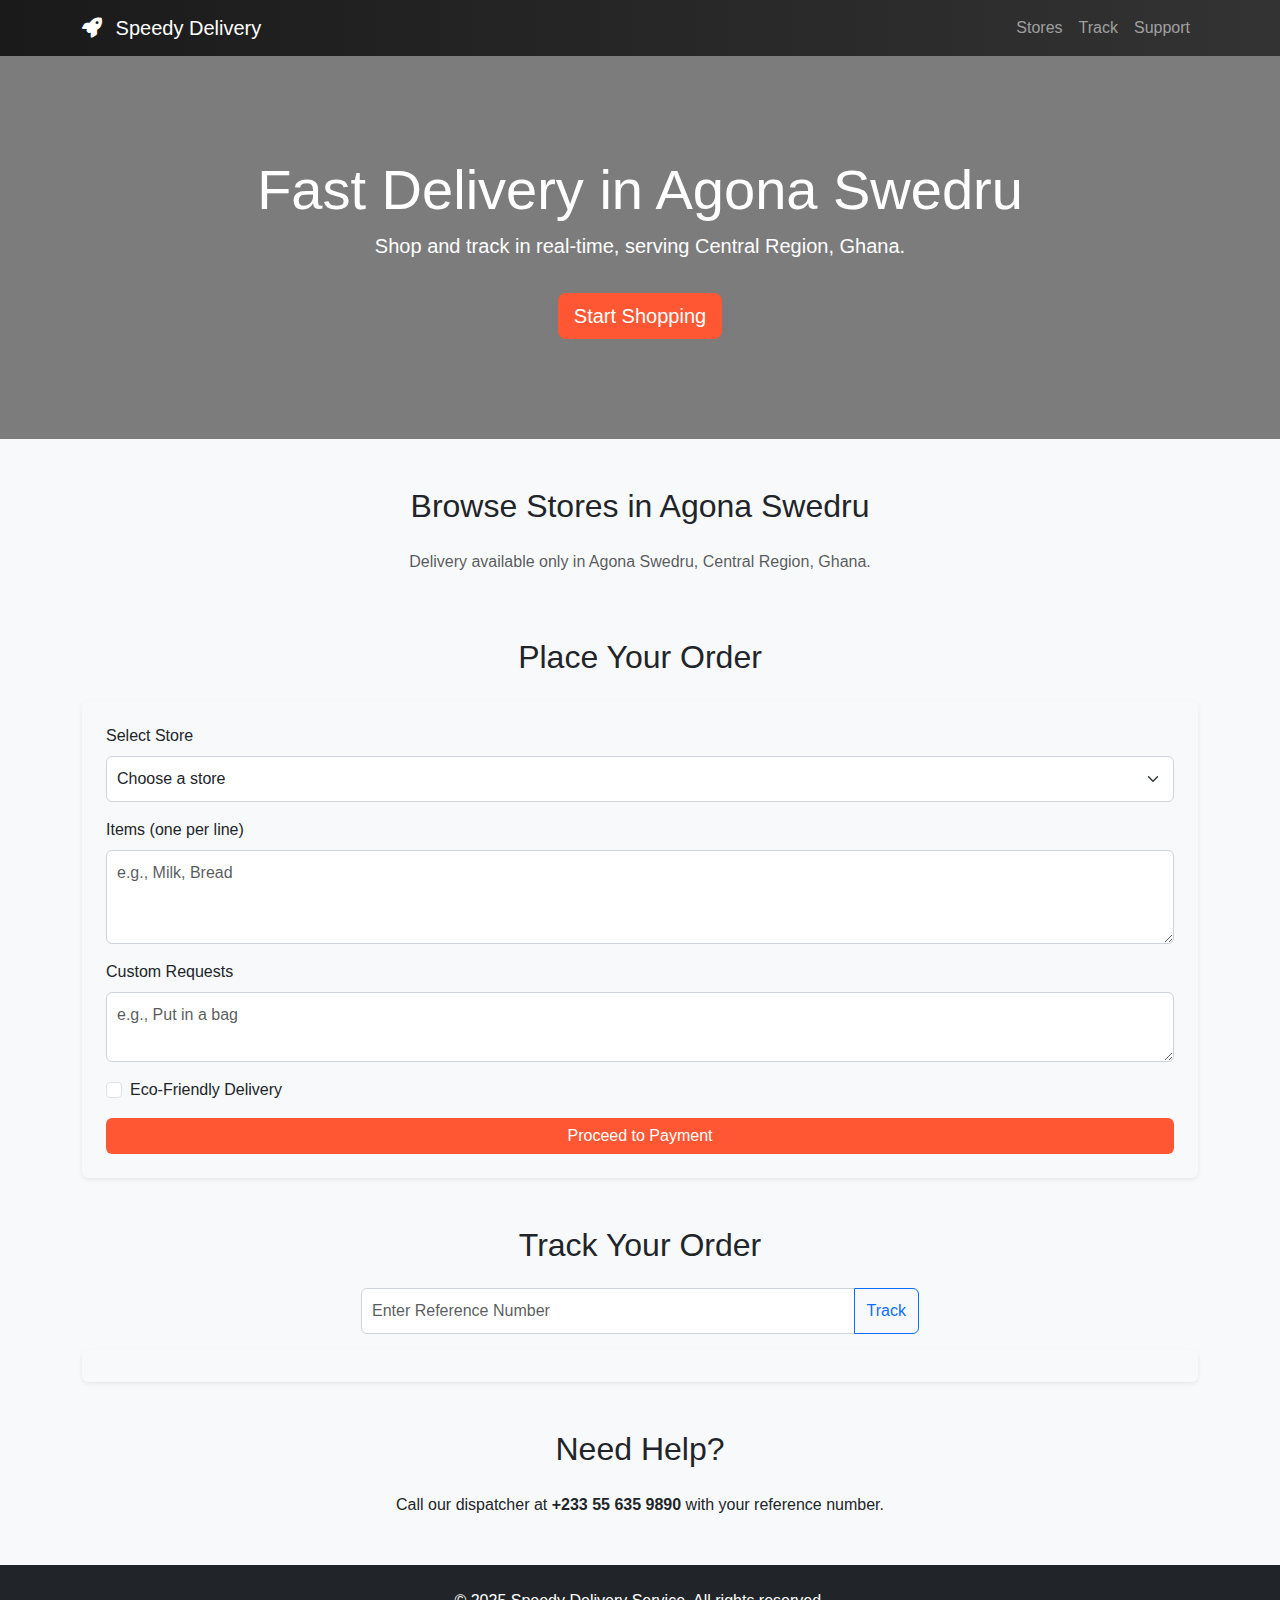
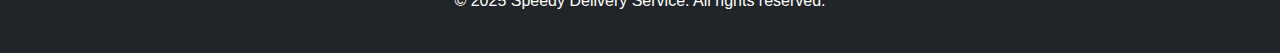
<file: index.html>
<!DOCTYPE html>
<html lang="en">
<head>
    <meta charset="UTF-8">
    <meta name="viewport" content="width=device-width, initial-scale=1.0">
    <title>Speedy Delivery Service - Agona Swedru</title>
    <link href="https://cdn.jsdelivr.net/npm/bootstrap@5.3.0/dist/css/bootstrap.min.css" rel="stylesheet">
    <link rel="stylesheet" href="https://cdnjs.cloudflare.com/ajax/libs/font-awesome/6.0.0/css/all.min.css">
    <link rel="stylesheet" href="styles.css">
</head>
<body>
    <!-- Navigation -->
    <nav class="navbar navbar-expand-lg navbar-dark bg-dark">
        <div class="container">
            <a class="navbar-brand" href="#"><i class="fas fa-rocket"></i> Speedy Delivery</a>
            <button class="navbar-toggler" type="button" data-bs-toggle="collapse" data-bs-target="#navbarNav" aria-controls="navbarNav" aria-expanded="false" aria-label="Toggle navigation">
                <span class="navbar-toggler-icon"></span>
            </button>
            <div class="collapse navbar-collapse" id="navbarNav">
                <ul class="navbar-nav ms-auto">
                    <li class="nav-item"><a class="nav-link" href="#stores">Stores</a></li>
                    <li class="nav-item"><a class="nav-link" href="#track">Track</a></li>
                    <li class="nav-item"><a class="nav-link" href="#support">Support</a></li>
                </ul>
            </div>
        </div>
    </nav>

    <!-- Hero Section -->
    <section class="hero text-center text-white">
        <div class="container">
            <h1 class="display-4 animate__animated animate__fadeIn">Fast Delivery in Agona Swedru</h1>
            <p class="lead">Shop and track in real-time, serving Central Region, Ghana.</p>
            <a href="#stores" class="btn btn-primary btn-lg mt-3">Start Shopping</a>
        </div>
    </section>

    <!-- Browse Stores -->
    <section id="stores" class="container my-5">
        <h2 class="text-center mb-4">Browse Stores in Agona Swedru</h2>
        <p class="text-center text-muted">Delivery available only in Agona Swedru, Central Region, Ghana.</p>
        <div class="row" id="store-list"></div>
    </section>

    <!-- Order Form -->
    <section id="order" class="container my-5">
        <h2 class="text-center mb-4">Place Your Order</h2>
        <form id="order-form" class="p-4 bg-light rounded shadow-sm">
            <div class="mb-3">
                <label for="store-select" class="form-label">Select Store</label>
                <select class="form-select" id="store-select" required>
                    <option value="" disabled selected>Choose a store</option>
                </select>
            </div>
            <div class="mb-3">
                <label for="items" class="form-label">Items (one per line)</label>
                <textarea class="form-control" id="items" rows="3" required placeholder="e.g., Milk, Bread"></textarea>
            </div>
            <div class="mb-3">
                <label for="custom-request" class="form-label">Custom Requests</label>
                <textarea class="form-control" id="custom-request" rows="2" placeholder="e.g., Put in a bag"></textarea>
            </div>
            <div class="form-check mb-3">
                <input class="form-check-input" type="checkbox" id="eco-friendly">
                <label class="form-check-label" for="eco-friendly">Eco-Friendly Delivery</label>
            </div>
            <button type="submit" class="btn btn-primary w-100">Proceed to Payment</button>
        </form>
        <div id="payment-step" class="mt-4" style="display: none;">
            <h4>Payment Options</h4>
            <p>Pay via Mobile Money: Send to <strong>+233 55 635 9890</strong> with your reference number.</p>
            <button id="confirm-payment" class="btn btn-success w-100">Confirm Payment</button>
        </div>
        <div id="order-result" class="mt-4"></div>
    </section>

    <!-- Track Order -->
    <section id="track" class="container my-5">
        <h2 class="text-center mb-4">Track Your Order</h2>
        <div class="input-group mb-3 w-50 mx-auto">
            <input type="text" class="form-control" id="track-input" placeholder="Enter Reference Number">
            <button class="btn btn-outline-primary" id="track-btn">Track</button>
        </div>
        <div id="track-result" class="p-3 bg-light rounded shadow-sm"></div>
    </section>

    <!-- Customer Support -->
    <section id="support" class="container my-5 text-center">
        <h2 class="mb-4">Need Help?</h2>
        <p>Call our dispatcher at <strong>+233 55 635 9890</strong> with your reference number.</p>
    </section>

    <!-- Footer -->
    <footer class="bg-dark text-white py-4 text-center">
        <p>© 2025 Speedy Delivery Service. All rights reserved.</p>
    </footer>

    <script src="https://cdn.jsdelivr.net/npm/bootstrap@5.3.0/dist/js/bootstrap.bundle.min.js"></script>
    <script src="script.js"></script>
</body>
</html>
</file>
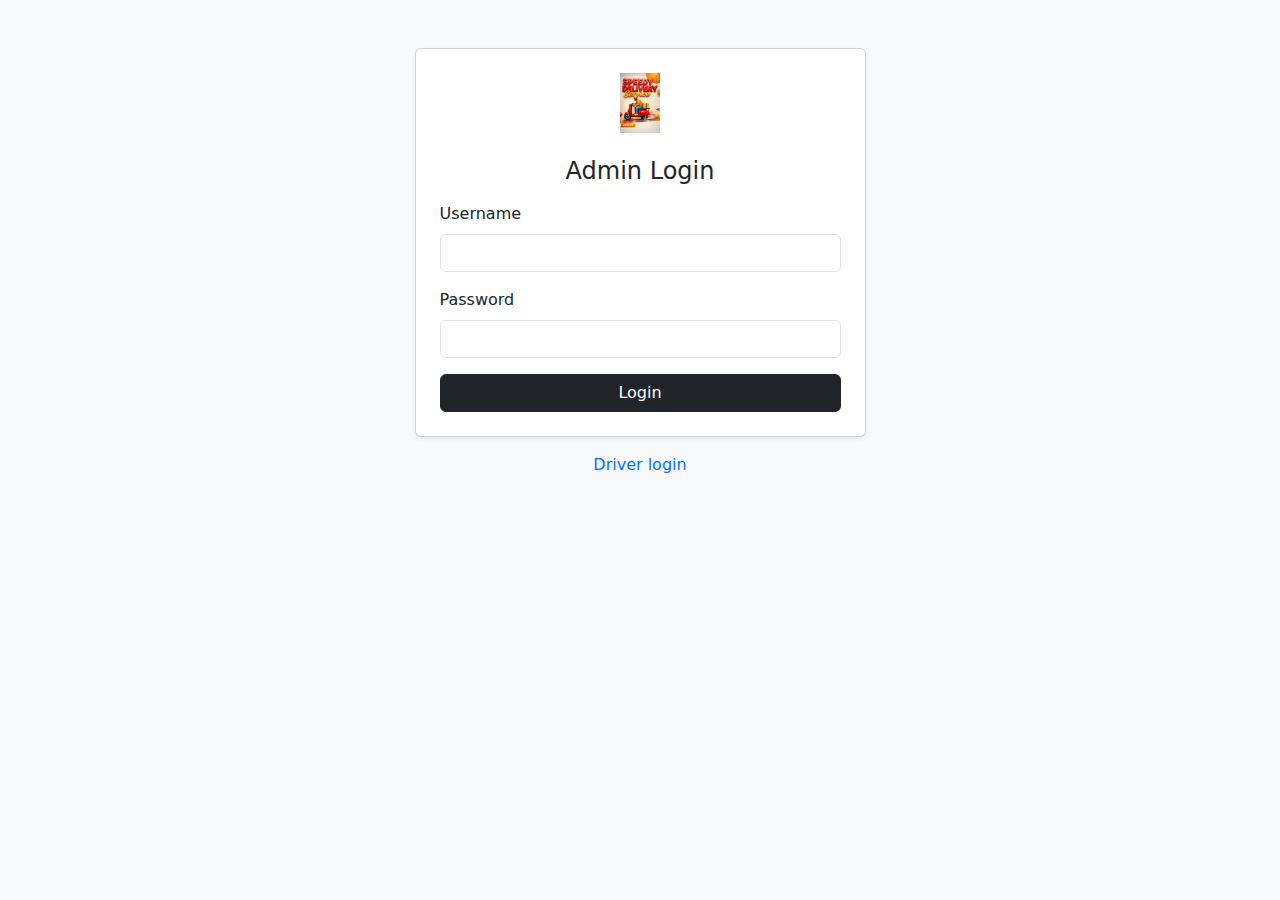
<file: admin-login.html>
<!DOCTYPE html>
<html lang="en">
<head>
    <meta charset="UTF-8">
    <meta name="viewport" content="width=device-width, initial-scale=1.0">
    <title>Speedy Delivery - Admin Login</title>
    <link href="https://cdn.jsdelivr.net/npm/bootstrap@5.3.0/dist/css/bootstrap.min.css" rel="stylesheet">
    <script src="auth.js"></script>
    <script>
        (function () {
            const session = typeof speedyGetSession === 'function' ? speedyGetSession() : null;
            if (session && session.role === 'admin') {
                window.location.replace('admin.html');
            }
        })();
    </script>
</head>
<body class="bg-light">
    <div class="container py-5">
        <div class="row justify-content-center">
            <div class="col-md-6 col-lg-5">
                <div class="card shadow-sm">
                    <div class="card-body p-4">
                        <div class="text-center mb-4">
                            <img src="4A7E09DF-D8AF-4D29-893B-65FDDB319BED.png" alt="Speedy Delivery Logo" style="height: 60px; width: auto;">
                        </div>
                        <h1 class="h4 mb-3 text-center">Admin Login</h1>
                        <div id="login-alert"></div>
                        <form id="login-form">
                            <div class="mb-3">
                                <label for="username" class="form-label">Username</label>
                                <input type="text" class="form-control" id="username" autocomplete="username" required>
                            </div>
                            <div class="mb-3">
                                <label for="password" class="form-label">Password</label>
                                <input type="password" class="form-control" id="password" autocomplete="current-password" required>
                            </div>
                            <button type="submit" class="btn btn-dark w-100">Login</button>
                        </form>
                    </div>
                </div>
                <div class="text-center mt-3">
                    <a href="driver-login.html" class="text-decoration-none">Driver login</a>
                </div>
            </div>
        </div>
    </div>

    <script>
        const form = document.getElementById('login-form');
        const alertBox = document.getElementById('login-alert');

        const showAlert = (message, type) => {
            alertBox.innerHTML = `
                <div class="alert alert-${type} alert-dismissible fade show" role="alert">
                    ${message}
                    <button type="button" class="btn-close" data-bs-dismiss="alert" aria-label="Close"></button>
                </div>
            `;
        };

        form.addEventListener('submit', async (e) => {
            e.preventDefault();
            const username = document.getElementById('username').value.trim();
            const password = document.getElementById('password').value;

            const result = await speedyLogin({ role: 'admin', username, password });
            if (!result.ok) {
                showAlert(result.message || 'Login failed', 'danger');
                return;
            }

            window.location.replace('admin.html');
        });
    </script>
    <script src="https://cdn.jsdelivr.net/npm/bootstrap@5.3.0/dist/js/bootstrap.bundle.min.js"></script>
</body>
</html>
</file>
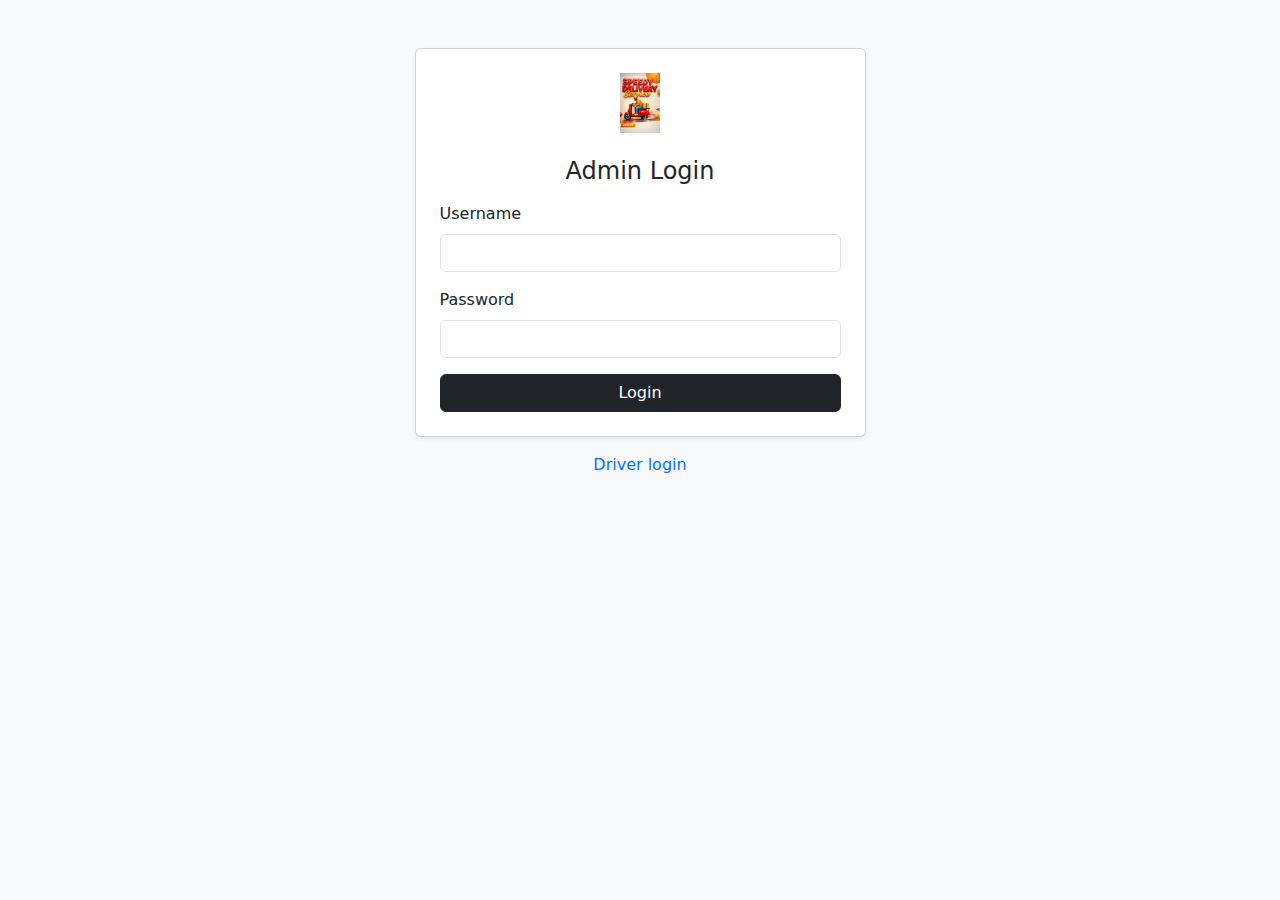
<file: admin.html>
<!DOCTYPE html>
<html lang="en">
<head>
    <meta charset="UTF-8">
    <meta name="viewport" content="width=device-width, initial-scale=1.0">
    <meta name="description" content="Speedy Delivery Admin Portal - Full operational view">
    <meta name="author" content="Speedy Delivery Service">
    <meta name="robots" content="noindex, nofollow">

    <title>Speedy Delivery Admin Portal - Order Management</title>

    <link rel="preload" href="https://fonts.googleapis.com/css2?family=Poppins:wght@300;400;500;600;700&display=swap" as="style">
    <link rel="preload" href="https://cdn.jsdelivr.net/npm/bootstrap@5.3.0/dist/css/bootstrap.min.css" as="style">

    <link href="https://fonts.googleapis.com/css2?family=Poppins:wght@300;400;500;600;700&display=swap" rel="stylesheet">
    <link href="https://cdn.jsdelivr.net/npm/bootstrap@5.3.0/dist/css/bootstrap.min.css" rel="stylesheet">
    <link rel="stylesheet" href="https://cdnjs.cloudflare.com/ajax/libs/font-awesome/6.0.0/css/all.min.css">
    <link rel="stylesheet" href="https://cdnjs.cloudflare.com/ajax/libs/animate.css/4.1.1/animate.min.css">
    <link rel="stylesheet" href="driver.css">

    <link rel="icon" type="image/png" href="4A7E09DF-D8AF-4D29-893B-65FDDB319BED.png">

    <script src="auth.js"></script>
    <script>
        speedyRequireRole('admin', 'admin-login.html');
    </script>
</head>
<body>
    <a href="#main-content" class="skip-link visually-hidden-focusable">Skip to main content</a>

    <nav class="navbar navbar-expand-lg navbar-dark bg-dark fixed-top" role="navigation" aria-label="Admin navigation">
        <div class="container">
            <a class="navbar-brand" href="#" aria-label="Speedy Delivery Admin Home">
                <img src="4A7E09DF-D8AF-4D29-893B-65FDDB319BED.png" alt="Speedy Delivery Logo" style="height: 40px; width: auto; margin-right: 10px;">
                <span class="brand-text">Speedy Delivery Admin</span>
            </a>
            <div class="navbar-nav ms-auto">
                <span class="navbar-text">
                    <i class="fas fa-map-marker-alt me-2" aria-hidden="true"></i>
                    <span class="location-text">Central Region</span>
                </span>
                <button class="btn btn-outline-light btn-sm ms-3" onclick="speedyLogout('admin-login.html')">
                    <i class="fas fa-right-from-bracket me-1" aria-hidden="true"></i>
                    Logout
                </button>
                <button class="btn btn-outline-light btn-sm ms-3" onclick="refreshOrders()">
                    <i class="fas fa-sync-alt me-1" aria-hidden="true"></i>
                    Refresh
                </button>
            </div>
        </div>
    </nav>

    <main id="main-content">
        <!-- Admin Navigation Menu -->
        <section class="admin-nav bg-light border-bottom py-2">
            <div class="container">
                <nav class="nav nav-pills nav-fill">
                    <button class="nav-link active" id="dashboard-tab" onclick="showSection('dashboard')">
                        <i class="fas fa-tachometer-alt me-2"></i>
                        Dashboard
                    </button>
                    <button class="nav-link" id="drivers-tab" onclick="showSection('drivers')">
                        <i class="fas fa-id-card me-2"></i>
                        Registered Drivers
                    </button>
                    <button class="nav-link" id="orders-tab" onclick="showSection('orders')">
                        <i class="fas fa-shopping-cart me-2"></i>
                        Orders Management
                    </button>
                    <button class="nav-link" id="analytics-tab" onclick="showSection('analytics')">
                        <i class="fas fa-chart-bar me-2"></i>
                        Analytics
                    </button>
                </nav>
            </div>
        </section>

        <!-- Dashboard Section -->
        <section id="dashboard-section" class="admin-section">
            <div class="driver-header bg-primary text-white py-4">
                <div class="container">
                    <div class="row align-items-center">
                        <div class="col-md-8">
                            <h1 class="mb-0">
                                <i class="fas fa-shield-alt me-3" aria-hidden="true"></i>
                                Admin Dashboard
                            </h1>
                            <p class="mb-0">Full operational view and controls</p>
                        </div>
                        <div class="col-md-4 text-md-end">
                            <div class="driver-stats">
                                <div class="stat-item">
                                    <span class="stat-number" id="total-orders">0</span>
                                    <span class="stat-label">Active Orders</span>
                                </div>
                            </div>
                        </div>
                    </div>
                </div>
            </div>
            
            <section id="data-integrity-panel" class="py-3 bg-light border-bottom" data-role="admin">
                <div class="container">
                    <div class="row">
                        <div class="col-12">
                            <div class="d-flex justify-content-between align-items-center">
                                <div class="data-integrity-info">
                                    <h6 class="mb-1">
                                        <i class="fas fa-shield-check me-2" aria-hidden="true"></i>
                                        Data Integrity Monitor
                                    </h6>
                                    <div class="integrity-stats">
                                        <span class="badge bg-info me-2" id="total-orders-tracked">0 Orders Tracked</span>
                                        <span class="badge bg-success me-2" id="complete-data-count">0 Complete</span>
                                        <span class="badge bg-warning me-2" id="incomplete-data-count">0 Missing Data</span>
                                        <span class="badge bg-secondary" id="last-integrity-check">Never checked</span>
                                    </div>
                                </div>
                                <div class="integrity-actions">
                                    <button class="btn btn-sm btn-outline-primary me-2" onclick="testDataIntegrity()">
                                        <i class="fas fa-search me-1" aria-hidden="true"></i>
                                        Test Integrity
                                    </button>
                                    <button class="btn btn-sm btn-outline-secondary" onclick="exportDataReport()">
                                        <i class="fas fa-download me-1" aria-hidden="true"></i>
                                        Export Report
                                    </button>
                                </div>
                            </div>
                        </div>
                    </div>
                </div>
            </section>
        </section>

        <!-- Drivers Section -->
        <section id="drivers-section" class="admin-section" style="display: none;">
            <div class="py-4">
                <div class="container">
                    <div class="d-flex justify-content-between align-items-center mb-3">
                        <h2 class="section-title mb-0">
                            <i class="fas fa-id-card me-2" aria-hidden="true"></i>
                            Registered Drivers
                        </h2>
                        <div style="max-width: 320px; width: 100%;">
                            <input type="text" class="form-control form-control-sm" id="driver-search" placeholder="Search name / email / phone">
                        </div>
                    </div>

                    <div id="drivers-empty" class="text-center py-4" style="display: none;">
                        <div class="text-muted">No drivers registered yet.</div>
                    </div>

                    <div class="row" id="drivers-list"></div>
                </div>
            </div>
        </section>

        <!-- Orders Section -->
        <section id="orders-section" class="admin-section" style="display: none;">
            <div class="py-4">
                <div class="container">
                    <div class="d-flex justify-content-between align-items-center mb-4">
                        <h2 class="section-title">
                            <i class="fas fa-clipboard-list me-2" aria-hidden="true"></i>
                            Orders Management
                        </h2>
                        <div class="order-filters">
                            <select class="form-select form-select-sm" id="status-filter" onchange="filterOrders()">
                                <option value="">All Statuses</option>
                                <option value="Order Placed and Received">New Orders</option>
                                <option value="Driver on the Way to Store">En Route to Store</option>
                                <option value="At the Store">At Store</option>
                                <option value="Shopping">Shopping</option>
                                <option value="On the Way to Customer">En Route to Customer</option>
                                <option value="Delivered">Delivered</option>
                            </select>
                        </div>
                    </div>

                    <div id="orders-loading" class="text-center py-5" style="display: none;">
                        <div class="spinner-border text-primary" role="status">
                            <span class="visually-hidden">Loading orders...</span>
                        </div>
                        <p class="mt-3 text-muted">Loading orders...</p>
                    </div>

                    <div id="orders-empty" class="text-center py-5" style="display: none;">
                        <div class="empty-state">
                            <i class="fas fa-clipboard-list fa-4x text-muted mb-3" aria-hidden="true"></i>
                            <h4>No Orders</h4>
                            <p class="text-muted">Orders will appear here when they are placed.</p>
                            <button class="btn btn-primary" onclick="refreshOrders()">
                                <i class="fas fa-sync-alt me-2" aria-hidden="true"></i>
                                Refresh Orders
                            </button>
                        </div>
                    </div>

                    <div class="row" id="order-list"></div>
                </div>
            </div>
        </section>

        <!-- Analytics Section -->
        <section id="analytics-section" class="admin-section" style="display: none;">
            <div class="py-4">
                <div class="container">
                    <h2 class="section-title mb-4">
                        <i class="fas fa-chart-bar me-2" aria-hidden="true"></i>
                        Analytics & Reports
                    </h2>
                    
                    <div class="row">
                        <div class="col-md-3 mb-4">
                            <div class="card bg-primary text-white">
                                <div class="card-body">
                                    <div class="d-flex justify-content-between">
                                        <div>
                                            <h6 class="card-title">Total Orders</h6>
                                            <h3 id="analytics-total-orders">0</h3>
                                        </div>
                                        <i class="fas fa-shopping-cart fa-2x opacity-75"></i>
                                    </div>
                                </div>
                            </div>
                        </div>
                        <div class="col-md-3 mb-4">
                            <div class="card bg-success text-white">
                                <div class="card-body">
                                    <div class="d-flex justify-content-between">
                                        <div>
                                            <h6 class="card-title">Active Drivers</h6>
                                            <h3 id="analytics-active-drivers">0</h3>
                                        </div>
                                        <i class="fas fa-users fa-2x opacity-75"></i>
                                    </div>
                                </div>
                            </div>
                        </div>
                        <div class="col-md-3 mb-4">
                            <div class="card bg-warning text-white">
                                <div class="card-body">
                                    <div class="d-flex justify-content-between">
                                        <div>
                                            <h6 class="card-title">Pending Orders</h6>
                                            <h3 id="analytics-pending-orders">0</h3>
                                        </div>
                                        <i class="fas fa-clock fa-2x opacity-75"></i>
                                    </div>
                                </div>
                            </div>
                        </div>
                        <div class="col-md-3 mb-4">
                            <div class="card bg-info text-white">
                                <div class="card-body">
                                    <div class="d-flex justify-content-between">
                                        <div>
                                            <h6 class="card-title">Completed Today</h6>
                                            <h3 id="analytics-completed-today">0</h3>
                                        </div>
                                        <i class="fas fa-check-circle fa-2x opacity-75"></i>
                                    </div>
                                </div>
                            </div>
                        </div>
                    </div>
                </div>
            </div>
        </section>
    </main>

    <footer class="bg-dark text-white py-3 text-center">
        <div class="container">
            <p class="mb-0">
                <i class="fas fa-shield-alt me-2" aria-hidden="true"></i>
                Admin Portal - Speedy Delivery Service
            </p>
        </div>
    </footer>

    <div class="modal fade" id="orderModal" tabindex="-1" aria-labelledby="orderModalLabel" aria-hidden="true">
        <div class="modal-dialog modal-lg">
            <div class="modal-content">
                <div class="modal-header">
                    <h5 class="modal-title" id="orderModalLabel">
                        <i class="fas fa-receipt me-2" aria-hidden="true"></i>
                        Order Details
                    </h5>
                    <button type="button" class="btn-close" data-bs-dismiss="modal" aria-label="Close"></button>
                </div>
                <div class="modal-body" id="orderModalBody"></div>
                <div class="modal-footer">
                    <button type="button" class="btn btn-secondary" data-bs-dismiss="modal">Close</button>
                </div>
            </div>
        </div>
    </div>

    <div class="modal fade" id="driverMediaModal" tabindex="-1" aria-labelledby="driverMediaModalLabel" aria-hidden="true">
        <div class="modal-dialog modal-lg modal-dialog-centered">
            <div class="modal-content">
                <div class="modal-header">
                    <h5 class="modal-title" id="driverMediaModalLabel">Driver Media</h5>
                    <button type="button" class="btn-close" data-bs-dismiss="modal" aria-label="Close"></button>
                </div>
                <div class="modal-body text-center">
                    <img id="driverMediaModalImg" class="img-fluid rounded" alt="Driver media">
                </div>
            </div>
        </div>
    </div>

    <!-- Driver Detail Modal -->
    <div class="modal fade" id="driverDetailModal" tabindex="-1" aria-labelledby="driverDetailModalLabel" aria-hidden="true">
        <div class="modal-dialog modal-lg">
            <div class="modal-content">
                <div class="modal-header">
                    <h5 class="modal-title" id="driverDetailModalLabel">
                        <i class="fas fa-user me-2"></i>
                        Driver Details
                    </h5>
                    <button type="button" class="btn-close" data-bs-dismiss="modal" aria-label="Close"></button>
                </div>
                <div class="modal-body" id="driverDetailModalBody">
                    <!-- Driver details will be populated here -->
                </div>
                <div class="modal-footer">
                    <button type="button" class="btn btn-outline-success" id="messageDriverBtn">
                        <i class="fas fa-comment me-2"></i>
                        Send Message
                    </button>
                    <button type="button" class="btn btn-secondary" data-bs-dismiss="modal">Close</button>
                </div>
            </div>
        </div>
    </div>

    <!-- Driver Messaging Modal -->
    <div class="modal fade" id="driverMessageModal" tabindex="-1" aria-labelledby="driverMessageModalLabel" aria-hidden="true">
        <div class="modal-dialog modal-lg">
            <div class="modal-content">
                <div class="modal-header">
                    <h5 class="modal-title" id="driverMessageModalLabel">
                        <i class="fas fa-comment me-2"></i>
                        Message Driver
                    </h5>
                    <button type="button" class="btn-close" data-bs-dismiss="modal" aria-label="Close"></button>
                </div>
                <div class="modal-body">
                    <div id="messageDriverInfo" class="mb-3"></div>
                    <div id="messageHistory" class="border rounded p-3 mb-3" style="height: 300px; overflow-y: auto; background-color: #f8f9fa;">
                        <div class="text-center text-muted">No messages yet</div>
                    </div>
                    <div class="input-group">
                        <textarea class="form-control" id="messageInput" placeholder="Type your message..." rows="2"></textarea>
                        <button class="btn btn-primary" type="button" id="sendMessageBtn">
                            <i class="fas fa-paper-plane"></i>
                        </button>
                    </div>
                </div>
            </div>
        </div>
    </div>

    <div class="modal fade" id="driverResetPasswordModal" tabindex="-1" aria-labelledby="driverResetPasswordModalLabel" aria-hidden="true">
        <div class="modal-dialog modal-dialog-centered">
            <div class="modal-content">
                <div class="modal-header">
                    <h5 class="modal-title" id="driverResetPasswordModalLabel">Reset Driver Password</h5>
                    <button type="button" class="btn-close" data-bs-dismiss="modal" aria-label="Close"></button>
                </div>
                <div class="modal-body">
                    <div id="driver-reset-alert"></div>
                    <input type="hidden" id="driver-reset-id" />

                    <div class="mb-2 text-muted small" id="driver-reset-name"></div>

                    <div class="mb-3">
                        <label for="driver-reset-password" class="form-label">New password</label>
                        <input type="password" class="form-control" id="driver-reset-password" autocomplete="new-password" />
                    </div>
                    <div class="mb-2">
                        <label for="driver-reset-password2" class="form-label">Confirm password</label>
                        <input type="password" class="form-control" id="driver-reset-password2" autocomplete="new-password" />
                    </div>
                    <div class="text-muted small">Passwords are stored securely (hashed). Admin cannot view plaintext passwords.</div>
                </div>
                <div class="modal-footer">
                    <button type="button" class="btn btn-secondary" data-bs-dismiss="modal">Cancel</button>
                    <button type="button" class="btn btn-primary" id="driver-reset-save">Reset Password</button>
                </div>
            </div>
        </div>
    </div>

    <div class="modal fade" id="photoModal" tabindex="-1" aria-labelledby="photoModalLabel" aria-hidden="true">
        <div class="modal-dialog">
            <div class="modal-content">
                <div class="modal-header">
                    <h5 class="modal-title" id="photoModalLabel">
                        <i class="fas fa-camera me-2" aria-hidden="true"></i>
                        Delivery Confirmation
                    </h5>
                    <button type="button" class="btn-close" data-bs-dismiss="modal" aria-label="Close"></button>
                </div>
                <div class="modal-body">
                    <p>Please take a photo to confirm delivery:</p>
                    <div class="mb-3">
                        <label for="deliveryPhoto" class="form-label">Select Photo</label>
                        <input type="file" class="form-control" id="deliveryPhoto" accept="image/*" capture="environment">
                    </div>
                    <div id="photoPreview" class="text-center" style="display: none;">
                        <img id="previewImage" class="img-fluid rounded" style="max-height: 200px;">
                    </div>
                </div>
                <div class="modal-footer">
                    <button type="button" class="btn btn-secondary" data-bs-dismiss="modal">Cancel</button>
                    <button type="button" class="btn btn-success" id="confirmDeliveryBtn" onclick="confirmDeliveryWithPhoto()">
                        <i class="fas fa-check me-2" aria-hidden="true"></i>
                        Confirm Delivery
                    </button>
                </div>
            </div>
        </div>
    </div>

    <div id="loading-overlay" class="loading-overlay" style="display: none;">
        <div class="loading-content">
            <div class="spinner-border text-primary" role="status">
                <span class="visually-hidden">Loading...</span>
            </div>
            <p class="mt-3">Processing request...</p>
        </div>
    </div>

    <script src="https://cdn.jsdelivr.net/npm/bootstrap@5.3.0/dist/js/bootstrap.bundle.min.js"></script>
    <script src="driver.js"></script>
    <script>
        const driversListEl = document.getElementById('drivers-list');
        const driversEmptyEl = document.getElementById('drivers-empty');
        const driverSearchEl = document.getElementById('driver-search');
        const driverMediaModalImg = document.getElementById('driverMediaModalImg');
        const driverMediaModal = new bootstrap.Modal(document.getElementById('driverMediaModal'));

        const resetModalEl = document.getElementById('driverResetPasswordModal');
        const resetModal = resetModalEl ? new bootstrap.Modal(resetModalEl) : null;
        const resetIdEl = document.getElementById('driver-reset-id');
        const resetNameEl = document.getElementById('driver-reset-name');
        const resetPwdEl = document.getElementById('driver-reset-password');
        const resetPwd2El = document.getElementById('driver-reset-password2');
        const resetSaveBtn = document.getElementById('driver-reset-save');
        const resetAlertEl = document.getElementById('driver-reset-alert');

        const safeText = (v) => String(v || '').replace(/[&<>"']/g, (c) => ({'&':'&amp;','<':'&lt;','>':'&gt;','"':'&quot;','\'':'&#39;'}[c]));

        const resolveDriverMedia = async (driver) => {
            if (driver.mediaId) {
                const media = await speedyGetDriverMedia(driver.mediaId);
                if (media) {
                    return {
                        licenseFront: media.licenseFront,
                        licenseBack: media.licenseBack,
                        selfie: media.selfie,
                        profilePhoto: media.profilePhoto
                    };
                }
            }
            return {
                licenseFront: driver.licenseFront,
                licenseBack: driver.licenseBack,
                selfie: driver.selfie,
                profilePhoto: driver.profilePhoto
            };
        };

        const renderDrivers = async () => {
            if (!driversListEl) return;
            const query = (driverSearchEl && driverSearchEl.value ? driverSearchEl.value : '').trim().toLowerCase();
            const drivers = typeof speedyGetDrivers === 'function' ? speedyGetDrivers() : [];

            const filtered = drivers.filter((d) => {
                const hay = `${d.fullName || ''} ${d.email || ''} ${d.phone || ''}`.toLowerCase();
                return !query || hay.includes(query);
            });

            if (driversEmptyEl) {
                driversEmptyEl.style.display = filtered.length ? 'none' : 'block';
            }

            driversListEl.innerHTML = '';

            for (const driver of filtered.sort((a, b) => (b.createdAt || '').localeCompare(a.createdAt || ''))) {
                const media = await resolveDriverMedia(driver);

                const created = driver.createdAt ? new Date(driver.createdAt).toLocaleString() : 'N/A';
                const hasMedia = !!(media.licenseFront && media.licenseBack && media.selfie);
                const avatarSrc = media.profilePhoto || media.selfie || '';
                const initials = `${safeText(driver.fullName || driver.email || 'D')}`.trim().split(/\s+/).filter(Boolean).slice(0, 2).map((p) => p[0].toUpperCase()).join('') || 'D';
                const isApproved = (driver.approved === undefined) ? true : !!driver.approved;

                const card = document.createElement('div');
                card.className = 'col-lg-6 col-md-6 mb-4';
                card.innerHTML = `
                    <div class="card driver-card" style="cursor: pointer;" data-driver-id="${safeText(driver.id)}">
                        <div class="card-body">
                            <div class="d-flex justify-content-between align-items-start">
                                <div class="d-flex align-items-start">
                                    ${avatarSrc ? `<img src="${avatarSrc}" class="rounded-circle border" alt="Driver" style="width: 44px; height: 44px; object-fit: cover;">` : `<div class="driver-welcome-initials" style="width: 44px; height: 44px; font-size: 0.9rem;">${initials}</div>`}
                                    <div class="ms-3">
                                        <h5 class="mb-1">${safeText(driver.fullName || 'Driver')}</h5>
                                        <div class="text-muted small">Registered: ${safeText(created)}</div>
                                    </div>
                                </div>
                                <span class="badge ${hasMedia ? 'bg-success' : 'bg-warning text-dark'}">${hasMedia ? 'Verified Media' : 'Missing Media'}</span>
                            </div>

                            <div class="mt-3">
                                <div><strong>Email:</strong> ${safeText(driver.email)}</div>
                                <div><strong>Phone:</strong> ${safeText(driver.phone)}</div>
                                <div class="d-flex align-items-center mt-2">
                                    <span class="badge ${isApproved ? 'bg-success' : 'bg-secondary'} me-2">${isApproved ? 'Approved' : 'Pending Approval'}</span>
                                    <div class="form-check form-switch mb-0">
                                        <input class="form-check-input" type="checkbox" role="switch" ${isApproved ? 'checked' : ''} data-approve-driver-id="${safeText(driver.id)}" onclick="event.stopPropagation();">
                                        <label class="form-check-label small text-muted">Allow Orders</label>
                                    </div>
                                </div>
                                <div class="text-muted small mt-1">Login: email or phone • Password: stored securely</div>
                                <div class="mt-2">
                                    <button type="button" class="btn btn-sm btn-outline-primary me-2" data-reset-driver-id="${safeText(driver.id)}" data-reset-driver-name="${safeText(driver.fullName || 'Driver')}">
                                        <i class="fas fa-key me-1" aria-hidden="true"></i>
                                        Reset Password
                                    </button>
                                    <button type="button" class="btn btn-sm btn-outline-success" data-message-driver-id="${safeText(driver.id)}" data-message-driver-name="${safeText(driver.fullName || 'Driver')}">
                                        <i class="fas fa-comment me-1" aria-hidden="true"></i>
                                        Message
                                    </button>
                                </div>
                            </div>

                            <div class="row g-2 mt-3">
                                <div class="col-4">
                                    <img src="${media.licenseFront || ''}" class="img-thumbnail w-100" style="cursor: pointer;" data-media-src="${media.licenseFront || ''}" data-media-title="License Front" alt="License front">
                                    <div class="text-center small mt-1">License Front</div>
                                </div>
                                <div class="col-4">
                                    <img src="${media.licenseBack || ''}" class="img-thumbnail w-100" style="cursor: pointer;" data-media-src="${media.licenseBack || ''}" data-media-title="License Back" alt="License back">
                                    <div class="text-center small mt-1">License Back</div>
                                </div>
                                <div class="col-4">
                                    <img src="${media.selfie || ''}" class="img-thumbnail w-100" style="cursor: pointer;" data-media-src="${media.selfie || ''}" data-media-title="Selfie" alt="Selfie">
                                    <div class="text-center small mt-1">Selfie</div>
                                </div>
                            </div>
                        </div>
                    </div>
                `;
                driversListEl.appendChild(card);
            }
        };

        if (driverSearchEl) {
            driverSearchEl.addEventListener('input', () => {
                renderDrivers();
            });
        }

        // Initialize modals
        const driverDetailModal = new bootstrap.Modal(document.getElementById('driverDetailModal'));
        const driverMessageModal = new bootstrap.Modal(document.getElementById('driverMessageModal'));
        let currentDriverId = null;
        let currentDriverName = '';

        // Message storage
        const getMessages = (driverId) => {
            const key = `speedy_messages_${driverId}`;
            try {
                return JSON.parse(localStorage.getItem(key) || '[]');
            } catch {
                return [];
            }
        };

        const saveMessage = (driverId, message) => {
            const key = `speedy_messages_${driverId}`;
            const messages = getMessages(driverId);
            messages.push({
                id: Date.now(),
                text: message,
                sender: 'admin',
                timestamp: new Date().toISOString(),
                read: false
            });
            localStorage.setItem(key, JSON.stringify(messages));
        };

        const renderMessages = (driverId) => {
            const messages = getMessages(driverId);
            const messageHistory = document.getElementById('messageHistory');
            
            if (messages.length === 0) {
                messageHistory.innerHTML = '<div class="text-center text-muted">No messages yet</div>';
                return;
            }

            messageHistory.innerHTML = messages.map(msg => `
                <div class="mb-2 p-2 rounded ${msg.sender === 'admin' ? 'bg-primary text-white ms-5' : 'bg-white me-5'}">
                    <div class="small mb-1"><strong>${msg.sender === 'admin' ? 'Admin' : 'Driver'}</strong></div>
                    <div>${msg.text}</div>
                    <div class="small opacity-75">${new Date(msg.timestamp).toLocaleString()}</div>
                </div>
            `).join('');
            
            messageHistory.scrollTop = messageHistory.scrollHeight;
        };

        document.addEventListener('change', (e) => {
            const target = e.target;
            if (!(target instanceof HTMLElement)) return;

            const approveToggle = target.closest('input[type="checkbox"][data-approve-driver-id]');
            if (approveToggle && approveToggle instanceof HTMLInputElement) {
                e.stopPropagation();
                const driverId = approveToggle.getAttribute('data-approve-driver-id');
                const approved = !!approveToggle.checked;
                if (typeof speedyGetDrivers === 'function' && typeof speedySaveDrivers === 'function') {
                    const drivers = speedyGetDrivers();
                    const idx = drivers.findIndex((d) => d && d.id === driverId);
                    if (idx !== -1) {
                        drivers[idx] = { ...drivers[idx], approved };
                        speedySaveDrivers(drivers);
                        renderDrivers();
                    }
                }
                return;
            }
        });

        document.addEventListener('click', (e) => {
            const target = e.target;
            if (!(target instanceof HTMLElement)) return;

            // Handle message button click
            const messageBtn = target.closest('[data-message-driver-id]');
            if (messageBtn) {
                e.preventDefault();
                e.stopPropagation();
                const driverId = messageBtn.getAttribute('data-message-driver-id');
                const driverName = messageBtn.getAttribute('data-message-driver-name');
                currentDriverId = driverId;
                currentDriverName = driverName;
                showMessageModal(driverId, driverName);
                return;
            }

            // Handle reset password button click
            const resetBtn = target.closest('[data-reset-driver-id]');
            if (resetBtn && resetModal) {
                e.preventDefault();
                e.stopPropagation();
                const id = resetBtn.getAttribute('data-reset-driver-id');
                const nm = resetBtn.getAttribute('data-reset-driver-name') || '';
                if (resetIdEl) resetIdEl.value = id || '';
                if (resetNameEl) resetNameEl.textContent = nm ? `Driver: ${nm}` : '';
                if (resetPwdEl) resetPwdEl.value = '';
                if (resetPwd2El) resetPwd2El.value = '';
                if (resetAlertEl) resetAlertEl.innerHTML = '';
                resetModal.show();
                return;
            }

            // Handle driver card click
            const driverCard = target.closest('.driver-card');
            if (driverCard) {
                const driverId = driverCard.getAttribute('data-driver-id');
                const drivers = typeof speedyGetDrivers === 'function' ? speedyGetDrivers() : [];
                const driver = drivers.find(d => d.id === driverId);
                
                if (driver) {
                    currentDriverId = driverId;
                    currentDriverName = driver.fullName || 'Driver';
                    showDriverDetail(driver);
                }
                return;
            }

            const src = target.getAttribute('data-media-src');
            if (!src) return;
            const title = target.getAttribute('data-media-title') || 'Driver Media';
            document.getElementById('driverMediaModalLabel').textContent = title;
            driverMediaModalImg.src = src;
            driverMediaModal.show();
        });

        if (resetSaveBtn) {
            resetSaveBtn.addEventListener('click', async () => {
                if (!resetIdEl || !resetPwdEl || !resetPwd2El) return;
                const id = resetIdEl.value;
                const p1 = resetPwdEl.value;
                const p2 = resetPwd2El.value;

                if (!p1 || p1.length < 6) {
                    if (resetAlertEl) resetAlertEl.innerHTML = '<div class="alert alert-warning py-2 mb-3">Password must be at least 6 characters.</div>';
                    return;
                }
                if (p1 !== p2) {
                    if (resetAlertEl) resetAlertEl.innerHTML = '<div class="alert alert-warning py-2 mb-3">Passwords do not match.</div>';
                    return;
                }

                resetSaveBtn.disabled = true;
                try {
                    if (typeof speedyAdminResetDriverPassword !== 'function') {
                        if (resetAlertEl) resetAlertEl.innerHTML = '<div class="alert alert-danger py-2 mb-3">Reset is not available.</div>';
                        return;
                    }
                    const res = await speedyAdminResetDriverPassword(id, p1);
                    if (!res || !res.ok) {
                        const msg = (res && res.message) ? res.message : 'Failed to reset password.';
                        if (resetAlertEl) resetAlertEl.innerHTML = `<div class="alert alert-danger py-2 mb-3">${safeText(msg)}</div>`;
                        return;
                    }
                    if (resetAlertEl) resetAlertEl.innerHTML = '<div class="alert alert-success py-2 mb-3">Password reset successfully.</div>';
                    setTimeout(() => {
                        try { resetModal.hide(); } catch { }
                    }, 500);
                } finally {
                    resetSaveBtn.disabled = false;
                }
            });
        }

        document.addEventListener('DOMContentLoaded', () => {
            renderDrivers();
        });

        // Show driver detail modal
        const showDriverDetail = async (driver) => {
            const media = await resolveDriverMedia(driver);
            const created = driver.createdAt ? new Date(driver.createdAt).toLocaleString() : 'N/A';
            const hasMedia = !!(media.licenseFront && media.licenseBack && media.selfie);
            const avatarSrc = media.profilePhoto || media.selfie || '';
            const initials = `${safeText(driver.fullName || driver.email || 'D')}`.trim().split(/\s+/).filter(Boolean).slice(0, 2).map((p) => p[0].toUpperCase()).join('') || 'D';

            document.getElementById('driverDetailModalBody').innerHTML = `
                <div class="row">
                    <div class="col-md-4 text-center">
                        ${avatarSrc ? `<img src="${avatarSrc}" class="rounded-circle border mb-3" alt="Driver" style="width: 120px; height: 120px; object-fit: cover;">` : `<div class="driver-welcome-initials mx-auto mb-3" style="width: 120px; height: 120px; font-size: 2rem;">${initials}</div>`}
                        <h5>${safeText(driver.fullName || 'Driver')}</h5>
                        <span class="badge ${hasMedia ? 'bg-success' : 'bg-warning text-dark'}">${hasMedia ? 'Verified' : 'Pending Verification'}</span>
                    </div>
                    <div class="col-md-8">
                        <h6>Contact Information</h6>
                        <table class="table table-sm">
                            <tr><td><strong>Email:</strong></td><td>${safeText(driver.email)}</td></tr>
                            <tr><td><strong>Phone:</strong></td><td>${safeText(driver.phone)}</td></tr>
                            <tr><td><strong>Home Address:</strong></td><td>${safeText(driver.homeAddress || 'Not provided')}</td></tr>
                            <tr><td><strong>Registered:</strong></td><td>${created}</td></tr>
                        </table>
                        
                        <h6 class="mt-4">Verification Documents</h6>
                        <div class="row g-2">
                            <div class="col-4">
                                <img src="${media.licenseFront || ''}" class="img-thumbnail w-100" style="cursor: pointer; height: 80px; object-fit: cover;" data-media-src="${media.licenseFront || ''}" data-media-title="License Front" alt="License front">
                                <div class="text-center small mt-1">License Front</div>
                            </div>
                            <div class="col-4">
                                <img src="${media.licenseBack || ''}" class="img-thumbnail w-100" style="cursor: pointer; height: 80px; object-fit: cover;" data-media-src="${media.licenseBack || ''}" data-media-title="License Back" alt="License back">
                                <div class="text-center small mt-1">License Back</div>
                            </div>
                            <div class="col-4">
                                <img src="${media.selfie || ''}" class="img-thumbnail w-100" style="cursor: pointer; height: 80px; object-fit: cover;" data-media-src="${media.selfie || ''}" data-media-title="Selfie" alt="Selfie">
                                <div class="text-center small mt-1">Selfie</div>
                            </div>
                        </div>
                    </div>
                </div>
            `;
            
            driverDetailModal.show();
        };

        // Show message modal
        const showMessageModal = (driverId, driverName) => {
            document.getElementById('messageDriverInfo').innerHTML = `
                <div class="alert alert-info">
                    <i class="fas fa-comment me-2"></i>
                    <strong>Messaging:</strong> ${safeText(driverName)}
                </div>
            `;
            renderMessages(driverId);
            driverMessageModal.show();
        };

        // Send message functionality
        document.getElementById('sendMessageBtn').addEventListener('click', () => {
            const messageInput = document.getElementById('messageInput');
            const message = messageInput.value.trim();
            
            if (message && currentDriverId) {
                saveMessage(currentDriverId, message);
                renderMessages(currentDriverId);
                messageInput.value = '';
            }
        });

        // Send message on Enter key
        document.getElementById('messageInput').addEventListener('keypress', (e) => {
            if (e.key === 'Enter' && !e.shiftKey) {
                e.preventDefault();
                document.getElementById('sendMessageBtn').click();
            }
        });

        // Message driver from detail modal
        document.getElementById('messageDriverBtn').addEventListener('click', () => {
            if (currentDriverId && currentDriverName) {
                driverDetailModal.hide();
                showMessageModal(currentDriverId, currentDriverName);
            }
        });

        // Section navigation functionality
        const showSection = (sectionName) => {
            // Hide all sections
            document.querySelectorAll('.admin-section').forEach(section => {
                section.style.display = 'none';
            });
            
            // Remove active class from all tabs
            document.querySelectorAll('.nav-link').forEach(tab => {
                tab.classList.remove('active');
            });
            
            // Show selected section
            const targetSection = document.getElementById(sectionName + '-section');
            if (targetSection) {
                targetSection.style.display = 'block';
            }
            
            // Add active class to selected tab
            const targetTab = document.getElementById(sectionName + '-tab');
            if (targetTab) {
                targetTab.classList.add('active');
            }
            
            // Load section-specific data
            if (sectionName === 'drivers') {
                renderDrivers();
            } else if (sectionName === 'orders') {
                refreshOrders();
            } else if (sectionName === 'analytics') {
                updateAnalytics();
            }
        };

        // Update analytics data
        const updateAnalytics = () => {
            const drivers = typeof speedyGetDrivers === 'function' ? speedyGetDrivers() : [];
            const orders = typeof speedyGetOrders === 'function' ? speedyGetOrders() : [];
            
            document.getElementById('analytics-active-drivers').textContent = drivers.length;
            document.getElementById('analytics-total-orders').textContent = orders.length;
            
            const pendingOrders = orders.filter(order => 
                order.status && !order.status.includes('Delivered')
            ).length;
            document.getElementById('analytics-pending-orders').textContent = pendingOrders;
            
            const today = new Date().toDateString();
            const completedToday = orders.filter(order => 
                order.status && order.status.includes('Delivered') && 
                new Date(order.timestamp || order.createdAt || '').toDateString() === today
            ).length;
            document.getElementById('analytics-completed-today').textContent = completedToday;
        };

        // Make showSection globally available
        window.showSection = showSection;

        renderDrivers();
    </script>
</body>
</html>
</file>
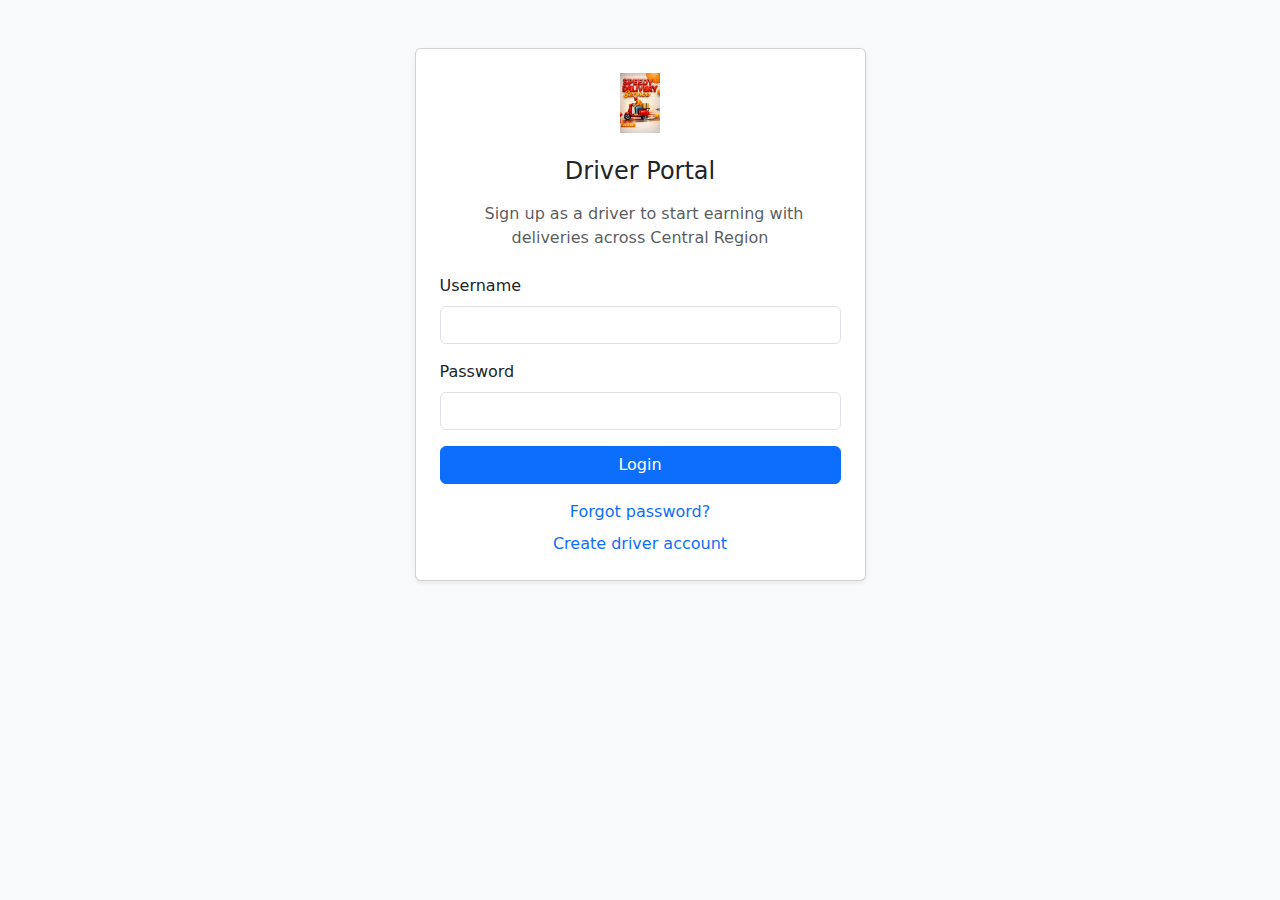
<file: driver-login.html>
<!DOCTYPE html>
<html lang="en">
<head>
    <meta charset="UTF-8">
    <meta name="viewport" content="width=device-width, initial-scale=1.0">
    <title>Speedy Delivery - Driver Login</title>
    <link href="https://cdn.jsdelivr.net/npm/bootstrap@5.3.0/dist/css/bootstrap.min.css" rel="stylesheet">
    <script src="auth.js"></script>
    <script>
        (function () {
            const session = typeof speedyGetSession === 'function' ? speedyGetSession() : null;
            if (session && session.role === 'driver') {
                window.location.replace('driver.html');
            }
        })();
    </script>
</head>
<body class="bg-light">
    <div class="container py-5">
        <div class="row justify-content-center">
            <div class="col-md-6 col-lg-5">
                <div class="card shadow-sm">
                    <div class="card-body p-4">
                        <div class="text-center mb-4">
                            <img src="4A7E09DF-D8AF-4D29-893B-65FDDB319BED.png" alt="Speedy Delivery Logo" style="height: 60px; width: auto;">
                        </div>
                        <h1 class="h4 mb-3 text-center">Driver Portal</h1>
                        <p class="text-center text-muted mb-4">
                            <i class="fas fa-truck me-2"></i>
                            Sign up as a driver to start earning with deliveries across Central Region
                        </p>
                        <div id="login-alert"></div>
                        <form id="login-form">
                            <div class="mb-3">
                                <label for="username" class="form-label">Username</label>
                                <input type="text" class="form-control" id="username" autocomplete="username" required>
                            </div>
                            <div class="mb-3">
                                <label for="password" class="form-label">Password</label>
                                <input type="password" class="form-control" id="password" autocomplete="current-password" required>
                            </div>
                            <button type="submit" class="btn btn-primary w-100">Login</button>
                        </form>
                        <div class="text-center mt-3">
                            <a href="#" class="text-decoration-none" id="forgot-password-link">Forgot password?</a>
                        </div>
                        <div class="text-center mt-2">
                            <a href="driver-signup.html" class="text-decoration-none">Create driver account</a>
                        </div>
                    </div>
                </div>
            </div>
        </div>
    </div>

    <div class="modal fade" id="driverResetModal" tabindex="-1" aria-labelledby="driverResetModalLabel" aria-hidden="true">
        <div class="modal-dialog modal-dialog-centered">
            <div class="modal-content">
                <div class="modal-header">
                    <h5 class="modal-title" id="driverResetModalLabel">Reset Driver Password</h5>
                    <button type="button" class="btn-close" data-bs-dismiss="modal" aria-label="Close"></button>
                </div>
                <div class="modal-body">
                    <div id="reset-alert"></div>
                    <div class="mb-3">
                        <label for="reset-email" class="form-label">Email</label>
                        <input type="email" class="form-control" id="reset-email" autocomplete="email" placeholder="Enter your registered email" />
                    </div>
                    <div class="mb-3">
                        <label for="reset-phone" class="form-label">Phone Number</label>
                        <input type="tel" class="form-control" id="reset-phone" autocomplete="tel" placeholder="Enter your registered phone" />
                    </div>
                    <div class="mb-2">
                        <label for="reset-password" class="form-label">New Password</label>
                        <input type="password" class="form-control" id="reset-password" autocomplete="new-password" />
                    </div>
                    <div class="mb-2">
                        <label for="reset-password2" class="form-label">Confirm New Password</label>
                        <input type="password" class="form-control" id="reset-password2" autocomplete="new-password" />
                    </div>
                    <div class="text-muted small mt-2">
                        For security, we verify your account using your email and phone number.
                    </div>
                </div>
                <div class="modal-footer">
                    <button type="button" class="btn btn-secondary" data-bs-dismiss="modal">Cancel</button>
                    <button type="button" class="btn btn-primary" id="reset-save-btn">Reset Password</button>
                </div>
            </div>
        </div>
    </div>

    <script>
        const form = document.getElementById('login-form');
        const alertBox = document.getElementById('login-alert');

        const showAlert = (message, type) => {
            alertBox.innerHTML = `
                <div class="alert alert-${type} alert-dismissible fade show" role="alert">
                    ${message}
                    <button type="button" class="btn-close" data-bs-dismiss="alert" aria-label="Close"></button>
                </div>
            `;
        };

        form.addEventListener('submit', async (e) => {
            e.preventDefault();
            const username = document.getElementById('username').value.trim();
            const password = document.getElementById('password').value;

            const result = await speedyLogin({ role: 'driver', username, password });
            if (!result.ok) {
                showAlert(result.message || 'Login failed', 'danger');
                return;
            }

            window.location.replace('driver.html');
        });
    </script>
    <script src="https://cdn.jsdelivr.net/npm/bootstrap@5.3.0/dist/js/bootstrap.bundle.min.js"></script>
    <script>
        const forgotLink = document.getElementById('forgot-password-link');
        const resetModalEl = document.getElementById('driverResetModal');
        const resetModal = resetModalEl ? new bootstrap.Modal(resetModalEl) : null;
        const resetAlertEl = document.getElementById('reset-alert');
        const resetSaveBtn = document.getElementById('reset-save-btn');

        const showResetAlert = (message, type) => {
            resetAlertEl.innerHTML = `
                <div class="alert alert-${type} alert-dismissible fade show" role="alert">
                    ${message}
                    <button type="button" class="btn-close" data-bs-dismiss="alert" aria-label="Close"></button>
                </div>
            `;
        };

        if (forgotLink && resetModal) {
            forgotLink.addEventListener('click', (e) => {
                e.preventDefault();
                if (resetAlertEl) resetAlertEl.innerHTML = '';
                document.getElementById('reset-email').value = '';
                document.getElementById('reset-phone').value = '';
                document.getElementById('reset-password').value = '';
                document.getElementById('reset-password2').value = '';
                resetModal.show();
            });
        }

        if (resetSaveBtn) {
            resetSaveBtn.addEventListener('click', async () => {
                const email = document.getElementById('reset-email').value.trim();
                const phone = document.getElementById('reset-phone').value.trim();
                const p1 = document.getElementById('reset-password').value;
                const p2 = document.getElementById('reset-password2').value;

                if (!email || !phone || !p1 || !p2) {
                    showResetAlert('Please fill in all fields.', 'warning');
                    return;
                }
                if (p1.length < 6) {
                    showResetAlert('Password must be at least 6 characters.', 'warning');
                    return;
                }
                if (p1 !== p2) {
                    showResetAlert('Passwords do not match.', 'warning');
                    return;
                }
                if (typeof speedyDriverResetPassword !== 'function') {
                    showResetAlert('Password reset is not available right now.', 'danger');
                    return;
                }

                resetSaveBtn.disabled = true;
                try {
                    const res = await speedyDriverResetPassword({ email, phone, newPassword: p1 });
                    if (!res || !res.ok) {
                        showResetAlert((res && res.message) ? res.message : 'Failed to reset password.', 'danger');
                        return;
                    }
                    showResetAlert('Password reset successful. You can now log in with your new password.', 'success');
                    setTimeout(() => {
                        try { resetModal.hide(); } catch { }
                    }, 800);
                } finally {
                    resetSaveBtn.disabled = false;
                }
            });
        }
    </script>
</body>
</html>
</file>
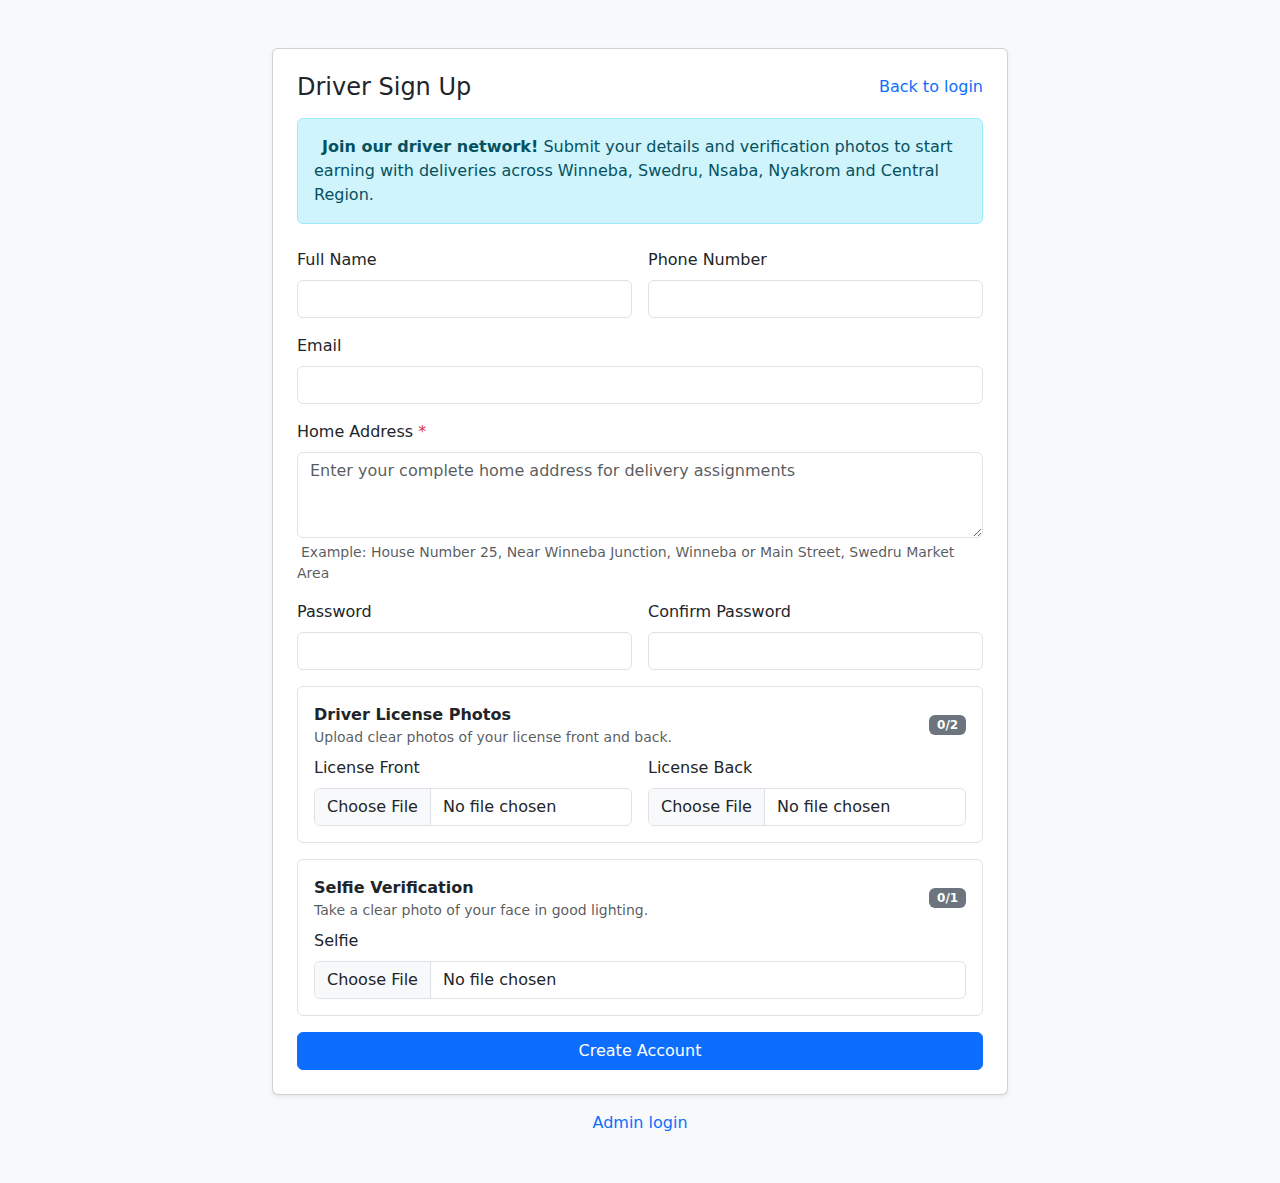
<file: driver-signup.html>
<!DOCTYPE html>
<html lang="en">
<head>
    <meta charset="UTF-8">
    <meta name="viewport" content="width=device-width, initial-scale=1.0">
    <title>Speedy Delivery - Driver Sign Up</title>
    <link href="https://cdn.jsdelivr.net/npm/bootstrap@5.3.0/dist/css/bootstrap.min.css" rel="stylesheet">
    <script src="auth.js"></script>
</head>
<body class="bg-light">
    <div class="container py-5">
        <div class="row justify-content-center">
            <div class="col-lg-8">
                <div class="card shadow-sm">
                    <div class="card-body p-4">
                        <div class="d-flex justify-content-between align-items-center mb-3">
                            <h1 class="h4 mb-0">Driver Sign Up</h1>
                            <a href="driver-login.html" class="text-decoration-none">Back to login</a>
                        </div>

                        <div class="alert alert-info mb-4" role="alert">
                            <i class="fas fa-info-circle me-2"></i>
                            <strong>Join our driver network!</strong> Submit your details and verification photos to start earning with deliveries across Winneba, Swedru, Nsaba, Nyakrom and Central Region.
                        </div>

                        <div id="signup-alert"></div>

                        <form id="signup-form">
                            <div class="row g-3">
                                <div class="col-md-6">
                                    <label for="fullName" class="form-label">Full Name</label>
                                    <input type="text" class="form-control" id="fullName" required>
                                </div>
                                <div class="col-md-6">
                                    <label for="phone" class="form-label">Phone Number</label>
                                    <input type="tel" class="form-control" id="phone" required>
                                </div>
                                <div class="col-12">
                                    <label for="email" class="form-label">Email</label>
                                    <input type="email" class="form-control" id="email" required>
                                </div>
                                <div class="col-12">
                                    <label for="homeAddress" class="form-label">Home Address <span class="text-danger">*</span></label>
                                    <textarea class="form-control" id="homeAddress" rows="3" placeholder="Enter your complete home address for delivery assignments" required></textarea>
                                    <div class="form-text">
                                        <i class="fas fa-info-circle me-1"></i>
                                        Example: House Number 25, Near Winneba Junction, Winneba or Main Street, Swedru Market Area
                                    </div>
                                </div>

                                <div class="col-md-6">
                                    <label for="password" class="form-label">Password</label>
                                    <input type="password" class="form-control" id="password" autocomplete="new-password" required>
                                </div>
                                <div class="col-md-6">
                                    <label for="confirmPassword" class="form-label">Confirm Password</label>
                                    <input type="password" class="form-control" id="confirmPassword" autocomplete="new-password" required>
                                </div>

                                <div class="col-12">
                                    <div class="border rounded p-3 bg-white">
                                        <div class="d-flex justify-content-between align-items-center mb-2">
                                            <div>
                                                <div class="fw-semibold">Driver License Photos</div>
                                                <div class="text-muted small">Upload clear photos of your license front and back.</div>
                                            </div>
                                            <span class="badge bg-secondary" id="licenseStatus">0/2</span>
                                        </div>

                                        <div class="row g-3">
                                            <div class="col-md-6">
                                                <label for="licenseFront" class="form-label">License Front</label>
                                                <input type="file" class="form-control" id="licenseFront" accept="image/*" capture="environment" required>
                                                <div class="mt-2" id="licenseFrontPreview" style="display:none;">
                                                    <img class="img-fluid rounded border" id="licenseFrontImg" alt="License front preview">
                                                </div>
                                            </div>
                                            <div class="col-md-6">
                                                <label for="licenseBack" class="form-label">License Back</label>
                                                <input type="file" class="form-control" id="licenseBack" accept="image/*" capture="environment" required>
                                                <div class="mt-2" id="licenseBackPreview" style="display:none;">
                                                    <img class="img-fluid rounded border" id="licenseBackImg" alt="License back preview">
                                                </div>
                                            </div>
                                        </div>
                                    </div>
                                </div>

                                <div class="col-12">
                                    <div class="border rounded p-3 bg-white">
                                        <div class="d-flex justify-content-between align-items-center mb-2">
                                            <div>
                                                <div class="fw-semibold">Selfie Verification</div>
                                                <div class="text-muted small">Take a clear photo of your face in good lighting.</div>
                                            </div>
                                            <span class="badge bg-secondary" id="selfieStatus">0/1</span>
                                        </div>

                                        <label for="selfie" class="form-label">Selfie</label>
                                        <input type="file" class="form-control" id="selfie" accept="image/*" capture="user" required>
                                        <div class="mt-2" id="selfiePreview" style="display:none;">
                                            <img class="img-fluid rounded border" id="selfieImg" alt="Selfie preview" style="max-height: 320px;">
                                        </div>
                                    </div>
                                </div>

                                <div class="col-12">
                                    <button type="submit" class="btn btn-primary w-100" id="signupBtn">Create Account</button>
                                </div>
                            </div>
                        </form>
                    </div>
                </div>

                <div class="text-center mt-3">
                    <a href="admin-login.html" class="text-decoration-none">Admin login</a>
                </div>
            </div>
        </div>
    </div>

    <script>
        const alertBox = document.getElementById('signup-alert');
        const form = document.getElementById('signup-form');
        const signupBtn = document.getElementById('signupBtn');

        let licenseFrontData = null;
        let licenseBackData = null;
        let selfieData = null;

        const licenseFrontInput = document.getElementById('licenseFront');
        const licenseBackInput = document.getElementById('licenseBack');
        const selfieInput = document.getElementById('selfie');

        const licenseFrontPreview = document.getElementById('licenseFrontPreview');
        const licenseBackPreview = document.getElementById('licenseBackPreview');
        const selfiePreview = document.getElementById('selfiePreview');

        const licenseFrontImg = document.getElementById('licenseFrontImg');
        const licenseBackImg = document.getElementById('licenseBackImg');
        const selfieImg = document.getElementById('selfieImg');

        const licenseStatus = document.getElementById('licenseStatus');
        const selfieStatus = document.getElementById('selfieStatus');

        const showAlert = (message, type) => {
            alertBox.innerHTML = `
                <div class="alert alert-${type} alert-dismissible fade show" role="alert">
                    ${message}
                    <button type="button" class="btn-close" data-bs-dismiss="alert" aria-label="Close"></button>
                </div>
            `;
        };

        const readFileAsDataUrl = (file) => new Promise((resolve, reject) => {
            const reader = new FileReader();
            reader.onload = () => resolve(reader.result);
            reader.onerror = () => reject(new Error('File read failed'));
            reader.readAsDataURL(file);
        });

        const fileToCompressedDataUrl = async (file, maxDim, quality) => {
            const original = await readFileAsDataUrl(file);
            try {
                const img = new Image();
                await new Promise((resolve, reject) => {
                    img.onload = resolve;
                    img.onerror = reject;
                    img.src = original;
                });

                const width = img.naturalWidth || img.width;
                const height = img.naturalHeight || img.height;
                const largest = Math.max(width, height);
                const scale = largest > maxDim ? (maxDim / largest) : 1;

                const targetW = Math.max(1, Math.round(width * scale));
                const targetH = Math.max(1, Math.round(height * scale));

                const canvas = document.createElement('canvas');
                canvas.width = targetW;
                canvas.height = targetH;

                const ctx = canvas.getContext('2d');
                ctx.drawImage(img, 0, 0, targetW, targetH);

                return canvas.toDataURL('image/jpeg', quality);
            } catch {
                return original;
            }
        };

        const updateCounts = () => {
            const licenseCount = (licenseFrontInput.files.length ? 1 : 0) + (licenseBackInput.files.length ? 1 : 0);
            licenseStatus.textContent = `${licenseCount}/2`;
            licenseStatus.className = `badge ${licenseCount === 2 ? 'bg-success' : 'bg-secondary'}`;

            const selfieCount = selfieInput.files.length ? 1 : 0;
            selfieStatus.textContent = `${selfieCount}/1`;
            selfieStatus.className = `badge ${selfieCount === 1 ? 'bg-success' : 'bg-secondary'}`;
        };

        const attachPreview = (input, imgEl, previewEl, setData, maxDim, quality) => {
            input.addEventListener('change', async () => {
                updateCounts();
                const file = input.files && input.files[0];
                if (!file) {
                    previewEl.style.display = 'none';
                    setData(null);
                    return;
                }
                if (file.size > 3 * 1024 * 1024) {
                    input.value = '';
                    previewEl.style.display = 'none';
                    updateCounts();
                    setData(null);
                    showAlert('Please choose an image under 3MB.', 'warning');
                    return;
                }
                const dataUrl = await fileToCompressedDataUrl(file, maxDim, quality);
                setData(dataUrl);
                imgEl.src = dataUrl;
                previewEl.style.display = 'block';
            });
        };

        attachPreview(licenseFrontInput, licenseFrontImg, licenseFrontPreview, (v) => { licenseFrontData = v; }, 1600, 0.85);
        attachPreview(licenseBackInput, licenseBackImg, licenseBackPreview, (v) => { licenseBackData = v; }, 1600, 0.85);
        attachPreview(selfieInput, selfieImg, selfiePreview, (v) => { selfieData = v; }, 1200, 0.80);
        updateCounts();

        form.addEventListener('submit', async (e) => {
            e.preventDefault();

            const fullName = document.getElementById('fullName').value.trim();
            const email = document.getElementById('email').value.trim();
            const phone = document.getElementById('phone').value.trim();
            const password = document.getElementById('password').value;
            const confirmPassword = document.getElementById('confirmPassword').value;

            if (password !== confirmPassword) {
                showAlert('Passwords do not match.', 'danger');
                return;
            }

            if (!licenseFrontData || !licenseBackData || !selfieData) {
                showAlert('Please upload license front, license back, and a selfie.', 'danger');
                return;
            }

            signupBtn.disabled = true;
            signupBtn.textContent = 'Creating account...';

            try {
                const result = await speedyRegisterDriver({
                    fullName,
                    email,
                    phone,
                    password,
                    licenseFront: licenseFrontData,
                    licenseBack: licenseBackData,
                    selfie: selfieData
                });

                if (!result.ok) {
                    showAlert(result.message || 'Sign up failed', 'danger');
                    signupBtn.disabled = false;
                    signupBtn.textContent = 'Create Account';
                    return;
                }

                const loginResult = await speedyLogin({ role: 'driver', username: email, password });
                if (!loginResult.ok) {
                    showAlert('Account created. Please log in.', 'success');
                    setTimeout(() => {
                        window.location.replace('driver-login.html');
                    }, 800);
                    return;
                }

                showAlert('Account created successfully. Redirecting to driver portal...', 'success');
                setTimeout(() => {
                    window.location.replace('driver.html');
                }, 400);

            } catch (err) {
                showAlert('Sign up failed. Please try again.', 'danger');
                signupBtn.disabled = false;
                signupBtn.textContent = 'Create Account';
            }
        });
    </script>

    <script src="https://cdn.jsdelivr.net/npm/bootstrap@5.3.0/dist/js/bootstrap.bundle.min.js"></script>
</body>
</html>
</file>
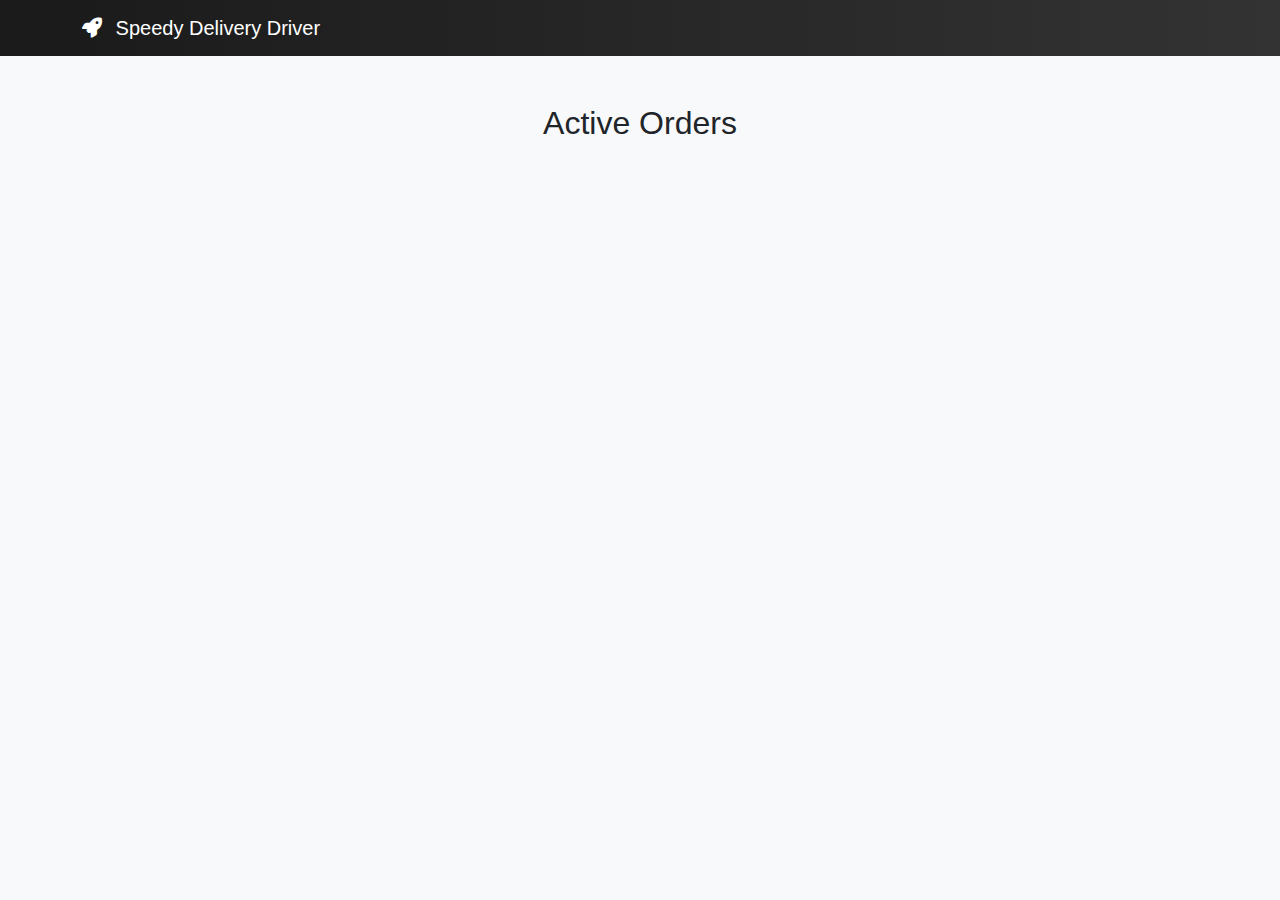
<file: driver.html>
<!DOCTYPE html>
<html lang="en">
<head>
    <meta charset="UTF-8">
    <meta name="viewport" content="width=device-width, initial-scale=1.0">
    <title>Speedy Delivery Driver Portal</title>
    <link href="https://cdn.jsdelivr.net/npm/bootstrap@5.3.0/dist/css/bootstrap.min.css" rel="stylesheet">
    <link rel="stylesheet" href="https://cdnjs.cloudflare.com/ajax/libs/font-awesome/6.0.0/css/all.min.css">
    <link rel="stylesheet" href="driver.css">
</head>
<body>
    <!-- Navigation -->
    <nav class="navbar navbar-expand-lg navbar-dark bg-dark">
        <div class="container">
            <a class="navbar-brand" href="#"><i class="fas fa-rocket"></i> Speedy Delivery Driver</a>
        </div>
    </nav>

    <!-- Driver Orders -->
    <section id="driver-orders" class="container my-5">
        <h2 class="text-center mb-4">Active Orders</h2>
        <div id="order-list" class="row"></div>
    </section>

    <script src="https://cdn.jsdelivr.net/npm/bootstrap@5.3.0/dist/js/bootstrap.bundle.min.js"></script>
    <script src="script.js"></script>
    <script src="driver.js"></script>
</body>
</html>
</file>
<file: styles.css>
body {
    font-family: 'Poppins', sans-serif;
    background-color: #f8f9fa;
}

.navbar {
    background: linear-gradient(90deg, #1a1a1a, #333);
}

.navbar-brand i {
    margin-right: 8px;
}

.hero {
    background: url('https://source.unsplash.com/1600x900/?market-agona-swedru') no-repeat center center/cover;
    padding: 100px 0;
    position: relative;
}

.hero::before {
    content: '';
    position: absolute;
    top: 0;
    left: 0;
    width: 100%;
    height: 100%;
    background: rgba(0, 0, 0, 0.5);
}

.hero .container {
    position: relative;
    z-index: 1;
}

.btn-primary {
    background-color: #ff5733;
    border: none;
    transition: transform 0.3s;
}

.btn-primary:hover {
    background-color: #e04e2d;
    transform: scale(1.05);
}

.btn-success {
    background-color: #28a745;
    border: none;
    transition: transform 0.3s;
}

.btn-success:hover {
    background-color: #218838;
    transform: scale(1.05);
}

form, #track-result {
    border-radius: 15px;
}

.form-select, .form-control {
    background-color: #fff;
    border: 1px solid #ced4da;
    padding: 10px;
    font-size: 16px;
}

@media (max-width: 768px) {
    .hero {
        padding: 60px 0;
    }
    h1 {
        font-size: 2rem;
    }
    .w-50 {
        width: 75% !important;
    }
}
</file>
<file: driver.css>
body {
    font-family: 'Poppins', sans-serif;
    background-color: #f8f9fa;
}

.navbar {
    background: linear-gradient(90deg, #1a1a1a, #333);
}

.navbar-brand i {
    margin-right: 8px;
}

.card {
    border-radius: 15px;
    box-shadow: 0 4px 8px rgba(0, 0, 0, 0.1);
}

.btn-primary {
    background-color: #ff5733;
    border: none;
    transition: transform 0.3s;
}

.btn-primary:hover {
    background-color: #e04e2d;
    transform: scale(1.05);
}

.btn-success {
    background-color: #28a745;
    border: none;
    transition: transform 0.3s;
}

.btn-success:hover {
    background-color: #218838;
    transform: scale(1.05);
}

.form-control {
    margin-top: 5px;
}

@media (max-width: 768px) {
    .col-md-6 {
        width: 100%;
    }
}
</file>
